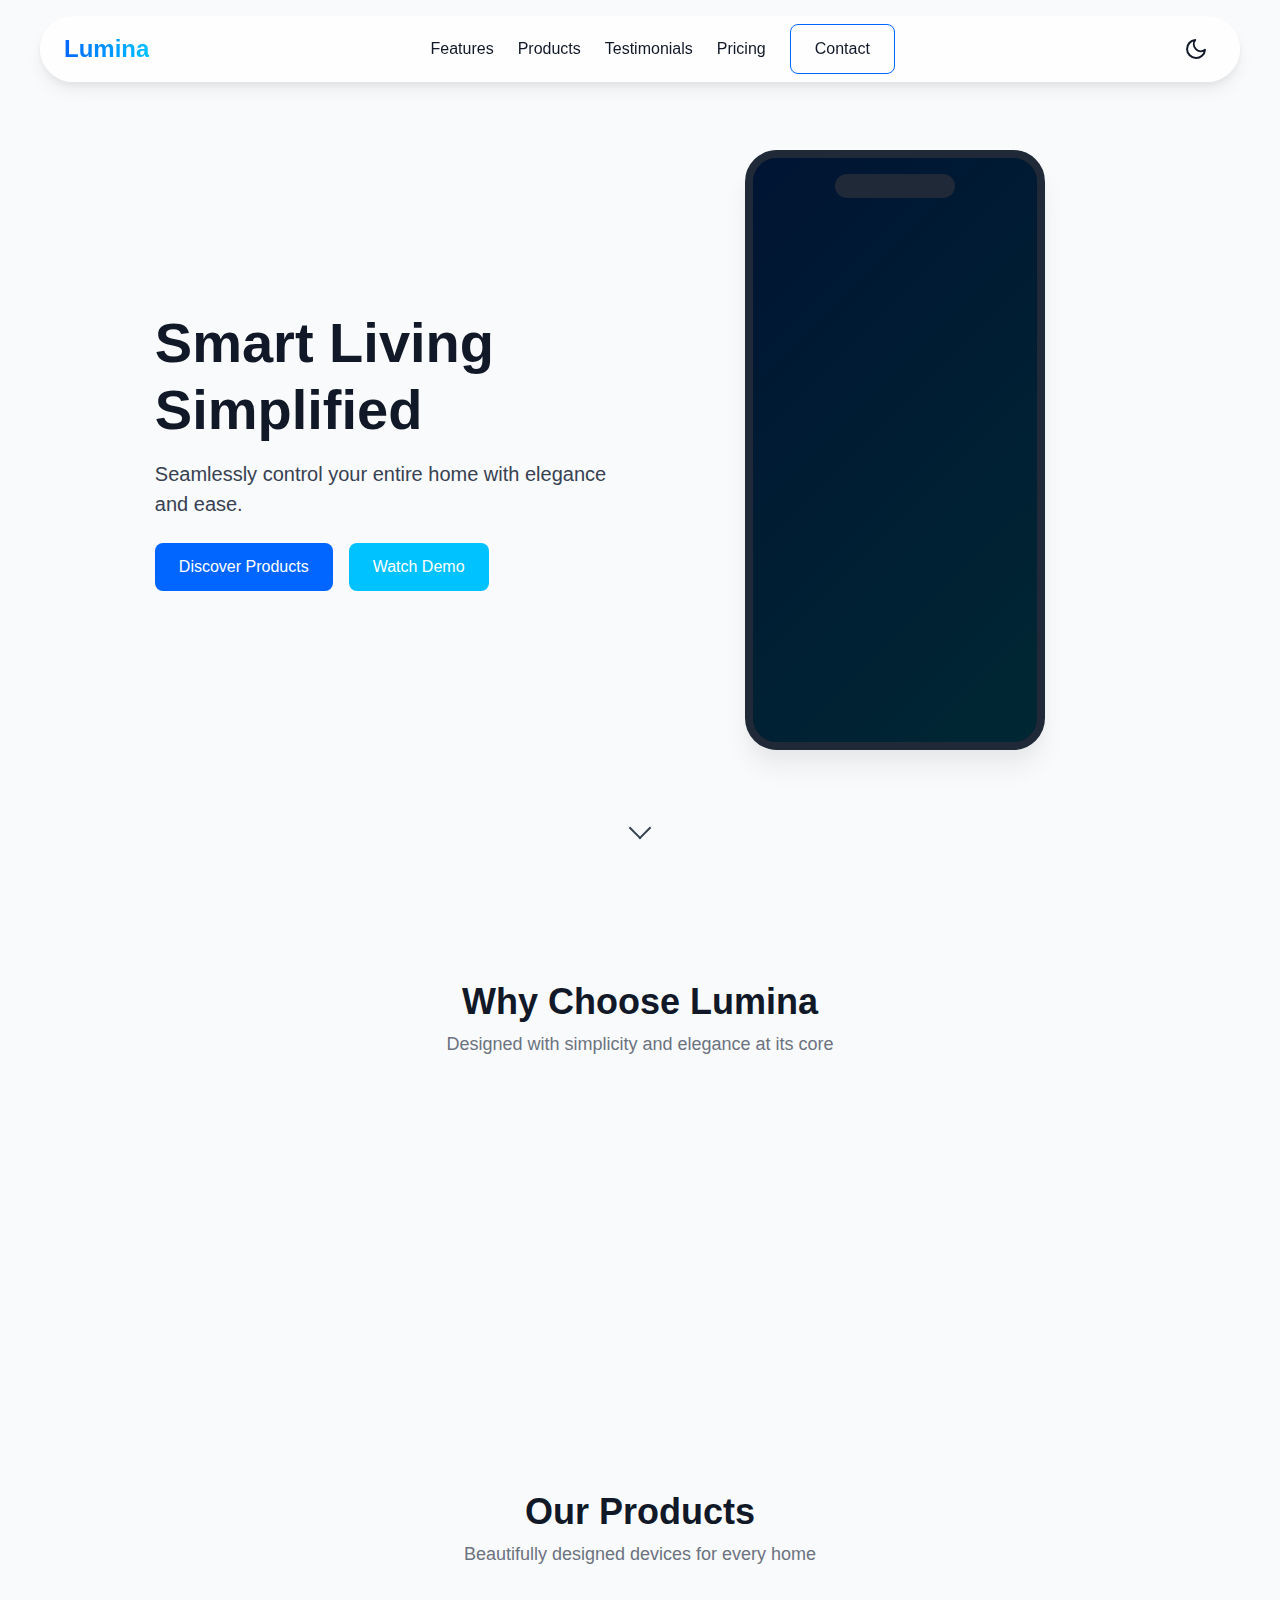
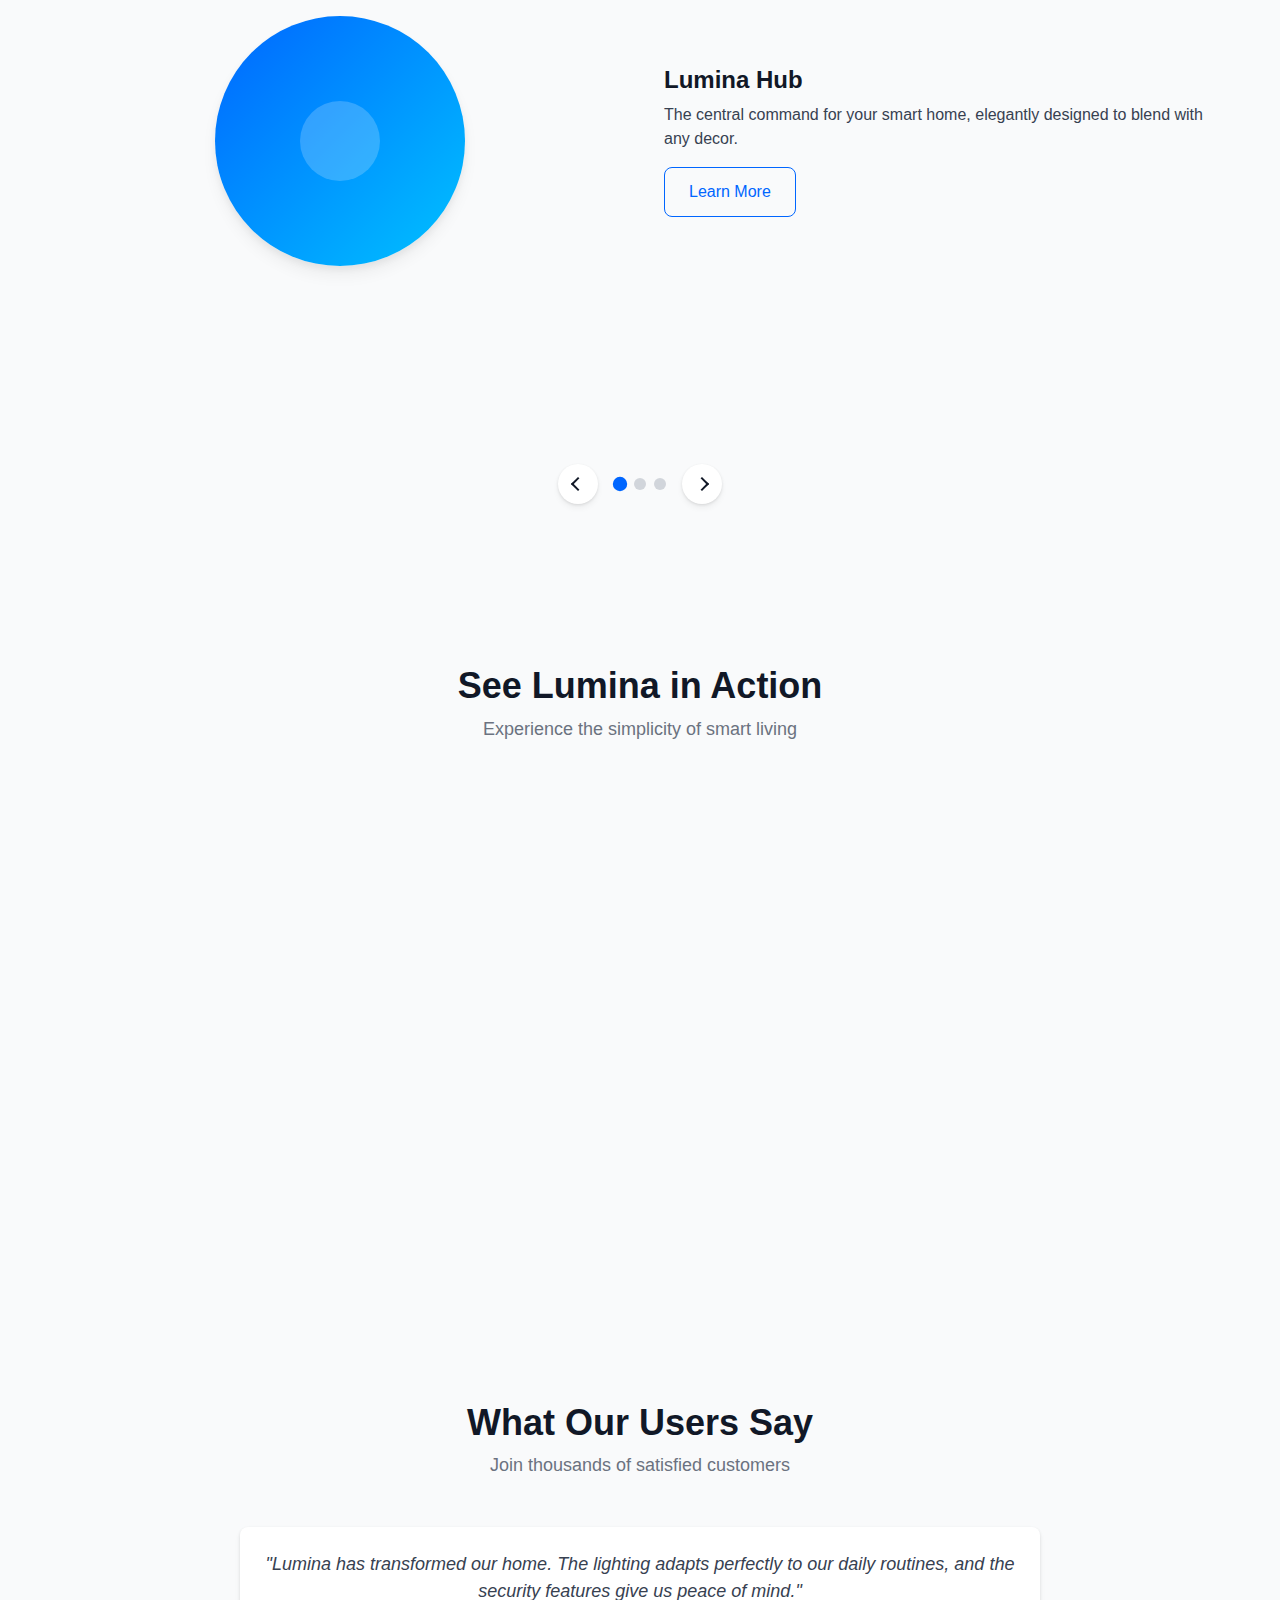
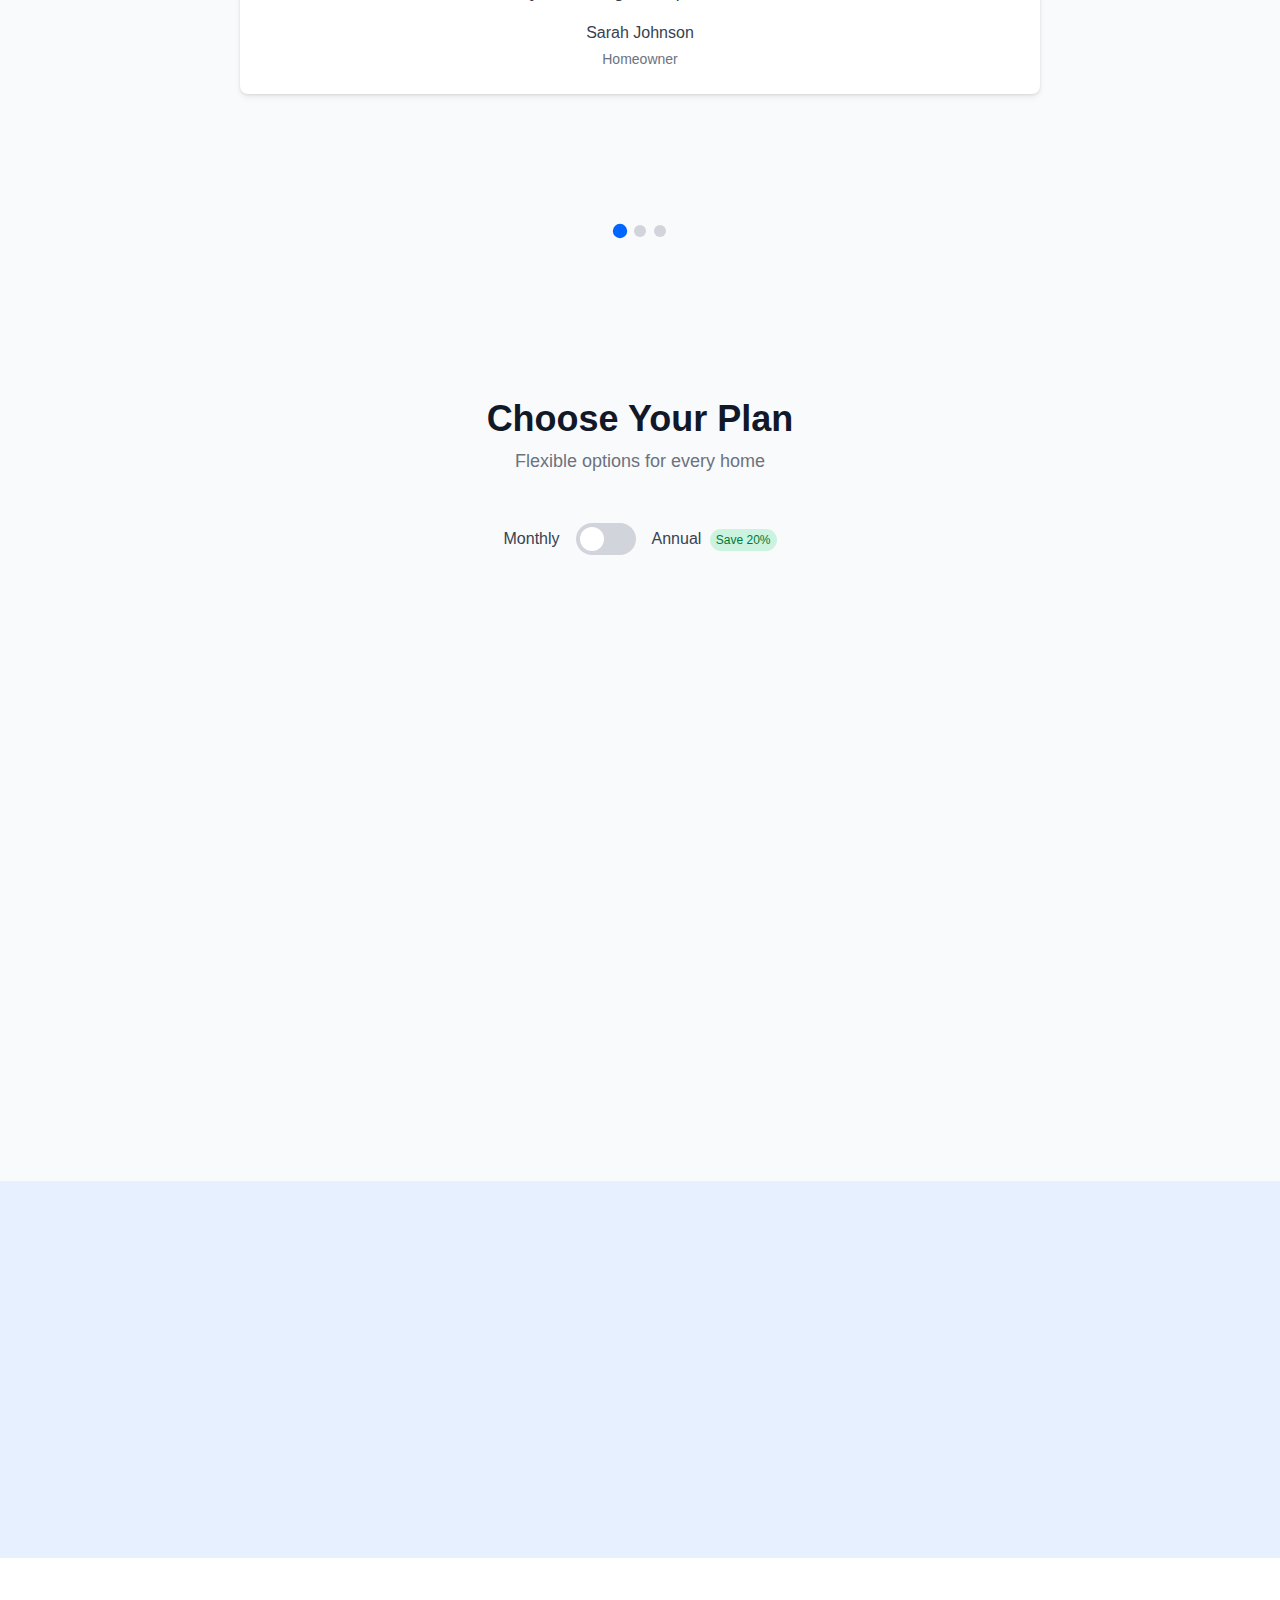
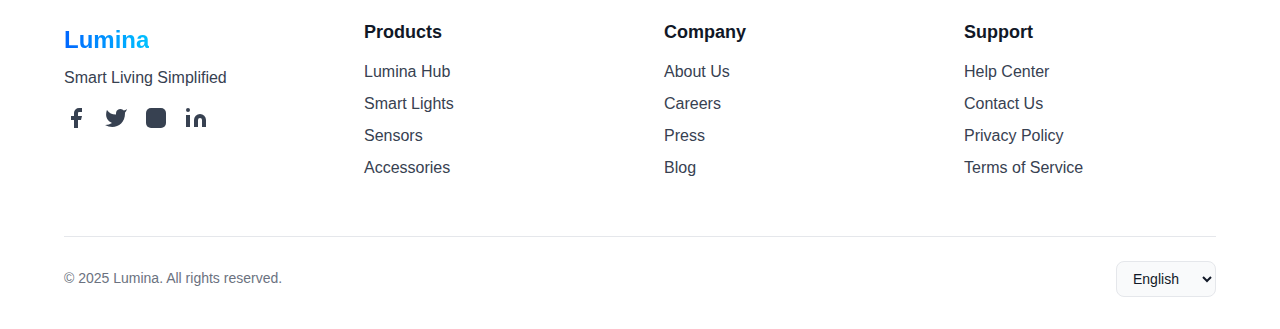
<file: index.html>
<!doctype html>
<html lang="en">
  <head>
    <meta charset="UTF-8" />
    <link rel="icon" type="image/svg+xml" href="/vite.svg" />
    <meta name="viewport" content="width=device-width, initial-scale=1.0" />
    <title>Lumina | Smart Living Simplified</title>
    <link rel="stylesheet" href="css/reset.css">
    <link rel="stylesheet" href="css/variables.css">
    <link rel="stylesheet" href="css/typography.css">
    <link rel="stylesheet" href="css/layout.css">
    <link rel="stylesheet" href="css/components.css">
    <link rel="stylesheet" href="css/animations.css">
    <link rel="stylesheet" href="css/utilities.css">
  </head>
  <body>
    <div class="theme-container" data-theme="light">
      <header class="site-header" id="header">
        <div class="container">
          <div class="logo">
            <a href="#" aria-label="Lumina homepage">
              <span class="logo-text">Lumina</span>
            </a>
          </div>
          <nav class="main-nav">
            <button class="menu-toggle" aria-label="Toggle menu" id="menuToggle">
              <span class="menu-icon"></span>
            </button>
            <ul class="nav-links" id="navLinks">
              <li><a href="#features">Features</a></li>
              <li><a href="#products">Products</a></li>
              <li><a href="#testimonials">Testimonials</a></li>
              <li><a href="#pricing">Pricing</a></li>
              <li><a href="#contact" class="btn btn-outline">Contact</a></li>
            </ul>
          </nav>
          <button class="theme-toggle" id="themeToggle" aria-label="Toggle dark mode">
            <span class="theme-icon"></span>
          </button>
        </div>
      </header>

      <main>
        <section class="hero" id="hero">
          <div class="container">
            <div class="hero-content fade-in">
              <h1 class="hero-title">Smart Living Simplified</h1>
              <p class="hero-subtitle">Seamlessly control your entire home with elegance and ease.</p>
              <div class="hero-cta">
                <a href="#products" class="btn btn-primary">Discover Products</a>
                <a href="#demo" class="btn btn-secondary">Watch Demo</a>
              </div>
            </div>
            <div class="hero-image fade-in">
              <div class="device-mockup">
                <!-- Placeholder for hero image -->
                <div class="device-screen"></div>
                <div class="device-notch"></div>
              </div>
            </div>
          </div>
          <div class="scroll-indicator">
            <div class="scroll-arrow"></div>
          </div>
        </section>

        <section class="features" id="features">
          <div class="container">
            <div class="section-header">
              <h2 class="section-title">Why Choose Lumina</h2>
              <p class="section-subtitle">Designed with simplicity and elegance at its core</p>
            </div>

            <div class="features-grid">
              <div class="feature-card" data-aos="fade-up" data-aos-delay="100">
                <div class="feature-icon">
                  <div class="icon-circle" data-icon="light"></div>
                </div>
                <h3 class="feature-title">Smart Lighting</h3>
                <p class="feature-desc">Adjust brightness, color, and mood with simple gestures or voice commands.</p>
              </div>

              <div class="feature-card" data-aos="fade-up" data-aos-delay="200">
                <div class="feature-icon">
                  <div class="icon-circle" data-icon="security"></div>
                </div>
                <h3 class="feature-title">Enhanced Security</h3>
                <p class="feature-desc">Monitor and protect your home with integrated cameras and sensors.</p>
              </div>

              <div class="feature-card" data-aos="fade-up" data-aos-delay="300">
                <div class="feature-icon">
                  <div class="icon-circle" data-icon="climate"></div>
                </div>
                <h3 class="feature-title">Climate Control</h3>
                <p class="feature-desc">Perfect temperature and air quality, managed automatically for efficiency.</p>
              </div>

              <div class="feature-card" data-aos="fade-up" data-aos-delay="400">
                <div class="feature-icon">
                  <div class="icon-circle" data-icon="voice"></div>
                </div>
                <h3 class="feature-title">Voice Assistant</h3>
                <p class="feature-desc">Natural language control for your entire home ecosystem.</p>
              </div>
            </div>
          </div>
        </section>

        <section class="product-showcase" id="products">
          <div class="container">
            <div class="section-header">
              <h2 class="section-title">Our Products</h2>
              <p class="section-subtitle">Beautifully designed devices for every home</p>
            </div>

            <div class="product-slider" id="productSlider">
              <div class="product-slide active">
                <div class="product-image">
                  <div class="product-device product-hub"></div>
                </div>
                <div class="product-info">
                  <h3 class="product-title">Lumina Hub</h3>
                  <p class="product-desc">The central command for your smart home, elegantly designed to blend with any decor.</p>
                  <a href="#" class="btn btn-outline">Learn More</a>
                </div>
              </div>

              <div class="product-slide">
                <div class="product-image">
                  <div class="product-device product-light"></div>
                </div>
                <div class="product-info">
                  <h3 class="product-title">Lumina Light</h3>
                  <p class="product-desc">Smart lighting that adapts to your activities and mood throughout the day.</p>
                  <a href="#" class="btn btn-outline">Learn More</a>
                </div>
              </div>

              <div class="product-slide">
                <div class="product-image">
                  <div class="product-device product-sensor"></div>
                </div>
                <div class="product-info">
                  <h3 class="product-title">Lumina Sensor</h3>
                  <p class="product-desc">Discreet sensors that monitor temperature, air quality, and movement.</p>
                  <a href="#" class="btn btn-outline">Learn More</a>
                </div>
              </div>
            </div>

            <div class="slider-controls">
              <button class="slider-arrow prev" id="prevSlide" aria-label="Previous product"></button>
              <div class="slider-dots" id="sliderDots">
                <button class="dot active" aria-label="Product 1"></button>
                <button class="dot" aria-label="Product 2"></button>
                <button class="dot" aria-label="Product 3"></button>
              </div>
              <button class="slider-arrow next" id="nextSlide" aria-label="Next product"></button>
            </div>
          </div>
        </section>

        <section class="demo-section" id="demo">
          <div class="container">
            <div class="section-header">
              <h2 class="section-title">See Lumina in Action</h2>
              <p class="section-subtitle">Experience the simplicity of smart living</p>
            </div>

            <div class="video-container" data-aos="fade-up">
              <div class="video-placeholder">
                <button class="play-button" id="playDemo" aria-label="Play demo video">
                  <span class="play-icon"></span>
                </button>
              </div>
            </div>
          </div>
        </section>

        <section class="testimonials" id="testimonials">
          <div class="container">
            <div class="section-header">
              <h2 class="section-title">What Our Users Say</h2>
              <p class="section-subtitle">Join thousands of satisfied customers</p>
            </div>

            <div class="testimonial-carousel" id="testimonialCarousel">
              <div class="testimonial active">
                <div class="testimonial-content">
                  <p class="quote">"Lumina has transformed our home. The lighting adapts perfectly to our daily routines, and the security features give us peace of mind."</p>
                  <div class="testimonial-author">
                    <p class="author-name">Sarah Johnson</p>
                    <p class="author-title">Homeowner</p>
                  </div>
                </div>
              </div>

              <div class="testimonial">
                <div class="testimonial-content">
                  <p class="quote">"The interface is intuitive and elegant. I was able to set up the entire system in under an hour, and it works flawlessly."</p>
                  <div class="testimonial-author">
                    <p class="author-name">David Chen</p>
                    <p class="author-title">Tech Enthusiast</p>
                  </div>
                </div>
              </div>

              <div class="testimonial">
                <div class="testimonial-content">
                  <p class="quote">"As an interior designer, I appreciate how the Lumina devices blend seamlessly with any decor. They're as beautiful as they are functional."</p>
                  <div class="testimonial-author">
                    <p class="author-name">Emma Rodriguez</p>
                    <p class="author-title">Interior Designer</p>
                  </div>
                </div>
              </div>
            </div>

            <div class="carousel-indicators" id="testimonialIndicators">
              <button class="indicator active" aria-label="Testimonial 1"></button>
              <button class="indicator" aria-label="Testimonial 2"></button>
              <button class="indicator" aria-label="Testimonial 3"></button>
            </div>
          </div>
        </section>

        <section class="pricing" id="pricing">
          <div class="container">
            <div class="section-header">
              <h2 class="section-title">Choose Your Plan</h2>
              <p class="section-subtitle">Flexible options for every home</p>
            </div>

            <div class="pricing-toggle">
              <span class="toggle-label">Monthly</span>
              <label class="switch">
                <input type="checkbox" id="billingToggle">
                <span class="slider round"></span>
              </label>
              <span class="toggle-label">Annual <span class="discount">Save 20%</span></span>
            </div>

            <div class="pricing-grid">
              <div class="pricing-card" data-aos="fade-up" data-aos-delay="100">
                <div class="pricing-header">
                  <h3 class="plan-name">Starter</h3>
                  <div class="plan-price">
                    <span class="price monthly">$29</span>
                    <span class="price annual">$23</span>
                    <span class="billing-period">/month</span>
                  </div>
                  <p class="plan-description">Perfect for small apartments</p>
                </div>
                <ul class="plan-features">
                  <li>Lumina Hub + 2 Smart Lights</li>
                  <li>Basic voice commands</li>
                  <li>Mobile app control</li>
                  <li>1-year warranty</li>
                </ul>
                <a href="#" class="btn btn-outline btn-full">Get Started</a>
              </div>

              <div class="pricing-card featured" data-aos="fade-up" data-aos-delay="200">
                <div class="pricing-header">
                  <h3 class="plan-name">Premium</h3>
                  <div class="plan-price">
                    <span class="price monthly">$59</span>
                    <span class="price annual">$47</span>
                    <span class="billing-period">/month</span>
                  </div>
                  <p class="plan-description">Ideal for most homes</p>
                </div>
                <ul class="plan-features">
                  <li>Lumina Hub + 5 Smart Lights</li>
                  <li>2 Security Sensors</li>
                  <li>Advanced voice control</li>
                  <li>Scene customization</li>
                  <li>2-year warranty</li>
                </ul>
                <a href="#" class="btn btn-primary btn-full">Get Started</a>
              </div>

              <div class="pricing-card" data-aos="fade-up" data-aos-delay="300">
                <div class="pricing-header">
                  <h3 class="plan-name">Ultimate</h3>
                  <div class="plan-price">
                    <span class="price monthly">$99</span>
                    <span class="price annual">$79</span>
                    <span class="billing-period">/month</span>
                  </div>
                  <p class="plan-description">For larger homes</p>
                </div>
                <ul class="plan-features">
                  <li>Lumina Hub + 10 Smart Lights</li>
                  <li>4 Security Sensors + Camera</li>
                  <li>Climate Control Integration</li>
                  <li>Premium support</li>
                  <li>3-year warranty</li>
                </ul>
                <a href="#" class="btn btn-outline btn-full">Get Started</a>
              </div>
            </div>
          </div>
        </section>

        <section class="newsletter" id="contact">
          <div class="container">
            <div class="newsletter-container" data-aos="fade-up">
              <div class="newsletter-content">
                <h2 class="section-title">Stay Updated</h2>
                <p>Join our newsletter to receive updates on new products, features, and exclusive offers.</p>
              </div>
              <form class="newsletter-form" id="newsletterForm">
                <div class="form-group">
                  <input type="email" id="emailInput" placeholder="Your email address" required>
                  <button type="submit" class="btn btn-primary">Subscribe</button>
                </div>
                <div class="form-message" id="formMessage"></div>
              </form>
            </div>
          </div>
        </section>
      </main>

      <footer class="site-footer">
        <div class="container">
          <div class="footer-grid">
            <div class="footer-column">
              <div class="footer-logo">
                <span class="logo-text">Lumina</span>
              </div>
              <p class="footer-tagline">Smart Living Simplified</p>
              <div class="social-links">
                <a href="#" aria-label="Facebook"><span class="social-icon facebook"></span></a>
                <a href="#" aria-label="Twitter"><span class="social-icon twitter"></span></a>
                <a href="#" aria-label="Instagram"><span class="social-icon instagram"></span></a>
                <a href="#" aria-label="LinkedIn"><span class="social-icon linkedin"></span></a>
              </div>
            </div>
            
            <div class="footer-column">
              <h3 class="footer-heading">Products</h3>
              <ul class="footer-links">
                <li><a href="#">Lumina Hub</a></li>
                <li><a href="#">Smart Lights</a></li>
                <li><a href="#">Sensors</a></li>
                <li><a href="#">Accessories</a></li>
              </ul>
            </div>
            
            <div class="footer-column">
              <h3 class="footer-heading">Company</h3>
              <ul class="footer-links">
                <li><a href="#">About Us</a></li>
                <li><a href="#">Careers</a></li>
                <li><a href="#">Press</a></li>
                <li><a href="#">Blog</a></li>
              </ul>
            </div>
            
            <div class="footer-column">
              <h3 class="footer-heading">Support</h3>
              <ul class="footer-links">
                <li><a href="#">Help Center</a></li>
                <li><a href="#">Contact Us</a></li>
                <li><a href="#">Privacy Policy</a></li>
                <li><a href="#">Terms of Service</a></li>
              </ul>
            </div>
          </div>
          
          <div class="footer-bottom">
            <p class="copyright">&copy; 2025 Lumina. All rights reserved.</p>
            <div class="language-selector">
              <select id="languageSelect">
                <option value="en">English</option>
                <option value="fr">Français</option>
                <option value="es">Español</option>
                <option value="de">Deutsch</option>
              </select>
            </div>
          </div>
        </div>
      </footer>
    </div>

    <script src="js/main.js" type="module"></script>
  </body>
</html>
</file>
<file: css/variables.css>
/* Variables */
:root {
  /* Color System */
  --color-primary-50: #E6F0FF;
  --color-primary-100: #CCE0FF;
  --color-primary-200: #99C2FF;
  --color-primary-300: #66A3FF;
  --color-primary-400: #3385FF;
  --color-primary-500: #0066FF; /* Primary */
  --color-primary-600: #0052CC;
  --color-primary-700: #003D99;
  --color-primary-800: #002966;
  --color-primary-900: #001433;

  --color-secondary-50: #E6F9FF;
  --color-secondary-100: #CCF3FF;
  --color-secondary-200: #99E7FF;
  --color-secondary-300: #66DBFF;
  --color-secondary-400: #33CFFF;
  --color-secondary-500: #00C2FF; /* Secondary */
  --color-secondary-600: #009BCC;
  --color-secondary-700: #007499;
  --color-secondary-800: #004D66;
  --color-secondary-900: #002733;

  --color-accent-50: #FFECE6;
  --color-accent-100: #FFD9CC;
  --color-accent-200: #FFB399;
  --color-accent-300: #FF8C66;
  --color-accent-400: #FF6633;
  --color-accent-500: #FF3D00; /* Accent */
  --color-accent-600: #CC3100;
  --color-accent-700: #992500;
  --color-accent-800: #661800;
  --color-accent-900: #330C00;

  --color-success-50: #E6F9EF;
  --color-success-100: #CCF3DF;
  --color-success-200: #99E7BF;
  --color-success-300: #66DBA0;
  --color-success-400: #33CF80;
  --color-success-500: #00C853; /* Success */
  --color-success-600: #00A042;
  --color-success-700: #007832;
  --color-success-800: #005021;
  --color-success-900: #002811;

  --color-warning-50: #FFFCE6;
  --color-warning-100: #FFF9CC;
  --color-warning-200: #FFF399;
  --color-warning-300: #FFEC66;
  --color-warning-400: #FFE633;
  --color-warning-500: #FFD600; /* Warning */
  --color-warning-600: #CCAB00;
  --color-warning-700: #998000;
  --color-warning-800: #665600;
  --color-warning-900: #332B00;

  --color-error-50: #FFECE6;
  --color-error-100: #FFD9CC;
  --color-error-200: #FFB399;
  --color-error-300: #FF8C66;
  --color-error-400: #FF6633;
  --color-error-500: #FF3D00; /* Error */
  --color-error-600: #CC3100;
  --color-error-700: #992500;
  --color-error-800: #661800;
  --color-error-900: #330C00;

  /* Neutral Colors */
  --color-neutral-50: #F9FAFB;
  --color-neutral-100: #F3F4F6;
  --color-neutral-200: #E5E7EB;
  --color-neutral-300: #D1D5DB;
  --color-neutral-400: #9CA3AF;
  --color-neutral-500: #6B7280;
  --color-neutral-600: #4B5563;
  --color-neutral-700: #374151;
  --color-neutral-800: #1F2937;
  --color-neutral-900: #111827;

  /* Light Theme */
  --color-background: var(--color-neutral-50);
  --color-surface: #FFFFFF;
  --color-surface-rgb: 255, 255, 255;
  --color-text-primary: var(--color-neutral-900);
  --color-text-secondary: var(--color-neutral-700);
  --color-text-tertiary: var(--color-neutral-500);
  --color-border: var(--color-neutral-200);
  --color-shadow: rgba(0, 0, 0, 0.1);

  /* Spacing */
  --space-2: 0.2rem;
  --space-4: 0.4rem;
  --space-8: 0.8rem;
  --space-12: 1.2rem;
  --space-16: 1.6rem;
  --space-24: 2.4rem;
  --space-32: 3.2rem;
  --space-48: 4.8rem;
  --space-64: 6.4rem;
  --space-80: 8rem;
  --space-96: 9.6rem;
  --space-128: 12.8rem;

  /* Typography */
  --font-weight-regular: 400;
  --font-weight-medium: 500;
  --font-weight-semibold: 600;

  /* Border radius */
  --radius-sm: 0.4rem;
  --radius-md: 0.8rem;
  --radius-lg: 1.6rem;
  --radius-full: 9999px;

  /* Transitions */
  --transition-fast: 150ms ease;
  --transition-normal: 250ms ease;
  --transition-slow: 350ms ease;

  /* Shadows */
  --shadow-sm: 0 1px 2px rgba(0, 0, 0, 0.05);
  --shadow-md: 0 4px 6px rgba(0, 0, 0, 0.05), 0 1px 3px rgba(0, 0, 0, 0.1);
  --shadow-lg: 0 10px 15px rgba(0, 0, 0, 0.05), 0 4px 6px rgba(0, 0, 0, 0.05);
  --shadow-xl: 0 20px 25px rgba(0, 0, 0, 0.05), 0 10px 10px rgba(0, 0, 0, 0.02);

  /* Container */
  --container-width: 120rem;
  --container-padding: var(--space-24);
}

/* Dark Theme Variables */
[data-theme="dark"] {
  --color-background: var(--color-neutral-900);
  --color-surface: var(--color-neutral-800);
  --color-surface-rgb: 31, 41, 55;
  --color-text-primary: var(--color-neutral-50);
  --color-text-secondary: var(--color-neutral-300);
  --color-text-tertiary: var(--color-neutral-400);
  --color-border: var(--color-neutral-700);
  --color-shadow: rgba(0, 0, 0, 0.3);
}

/* Media Queries */
@media (max-width: 480px) {
  :root {
    --container-padding: var(--space-16);
  }
}
</file>
<file: css/typography.css>
/* Typography */
h1, h2, h3, h4, h5, h6 {
  font-weight: var(--font-weight-semibold);
  line-height: 1.2;
  color: var(--color-text-primary);
  margin-bottom: var(--space-16);
}

h1 {
  font-size: 4.8rem;
}

h2 {
  font-size: 3.6rem;
}

h3 {
  font-size: 2.4rem;
}

h4 {
  font-size: 2rem;
}

h5 {
  font-size: 1.8rem;
}

h6 {
  font-size: 1.6rem;
}

p {
  font-size: 1.6rem;
  line-height: 1.5;
  color: var(--color-text-secondary);
  margin-bottom: var(--space-16);
}

.section-title {
  margin-bottom: var(--space-8);
}

.section-subtitle {
  font-size: 1.8rem;
  color: var(--color-text-tertiary);
  margin-bottom: var(--space-32);
}

.hero-title {
  font-size: 5.6rem;
  margin-bottom: var(--space-16);
}

.hero-subtitle {
  font-size: 2rem;
  margin-bottom: var(--space-24);
}

.feature-title {
  font-size: 2rem;
  margin-bottom: var(--space-8);
}

.feature-desc {
  font-size: 1.6rem;
  margin-bottom: 0;
}

.product-title {
  font-size: 2.4rem;
  margin-bottom: var(--space-8);
}

.product-desc {
  font-size: 1.6rem;
  margin-bottom: var(--space-16);
}

.quote {
  font-size: 1.8rem;
  font-style: italic;
  margin-bottom: var(--space-16);
}

.author-name {
  font-weight: var(--font-weight-medium);
  font-size: 1.6rem;
  margin-bottom: var(--space-4);
}

.author-title {
  font-size: 1.4rem;
  color: var(--color-text-tertiary);
  margin-bottom: 0;
}

.plan-name {
  font-size: 2.4rem;
  margin-bottom: var(--space-8);
}

.price {
  font-size: 4rem;
  font-weight: var(--font-weight-semibold);
}

.billing-period {
  font-size: 1.6rem;
  color: var(--color-text-tertiary);
}

.plan-description {
  font-size: 1.6rem;
  margin-bottom: var(--space-16);
}

.footer-heading {
  font-size: 1.8rem;
  margin-bottom: var(--space-16);
}

.footer-tagline {
  font-size: 1.6rem;
  margin-bottom: var(--space-16);
}

.copyright {
  font-size: 1.4rem;
  color: var(--color-text-tertiary);
  margin-bottom: 0;
}

/* Responsive typography */
@media (max-width: 768px) {
  h1, .hero-title {
    font-size: 3.6rem;
  }

  h2, .section-title {
    font-size: 2.8rem;
  }

  h3 {
    font-size: 2rem;
  }

  .hero-subtitle {
    font-size: 1.8rem;
  }

  .price {
    font-size: 3.2rem;
  }
}

@media (max-width: 480px) {
  h1, .hero-title {
    font-size: 3.2rem;
  }

  h2, .section-title {
    font-size: 2.4rem;
  }

  .section-subtitle {
    font-size: 1.6rem;
  }
}
</file>
<file: css/layout.css>
/* Layout */
.container {
  max-width: var(--container-width);
  margin: 0 auto;
  padding: 0 var(--container-padding);
}

.theme-container {
  min-height: 100vh;
  background-color: var(--color-background);
  transition: background-color var(--transition-normal);
}

/* Header */
.site-header {
  position: fixed;
  top: var(--space-16);
  left: 50%;
  transform: translateX(-50%);
  width: calc(100% - var(--space-32));
  max-width: var(--container-width);
  z-index: 100;
  background-color: rgba(var(--color-surface-rgb), 0.8);
  backdrop-filter: blur(8px);
  -webkit-backdrop-filter: blur(8px);
  transition: background-color var(--transition-normal), 
              box-shadow var(--transition-normal),
              transform var(--transition-normal),
              padding var(--transition-slow);
  padding: var(--space-8) var(--space-24);
  border-radius: var(--radius-full);
  box-shadow: var(--shadow-lg);
}

.site-header.scrolled {
  background-color: rgba(var(--color-surface-rgb), 0.95);
  transform: translateX(-50%) translateY(-8px) ;
  padding: var(--space-2) var(--space-24);
}

.site-header .container {
  display: flex;
  align-items: center;
  justify-content: space-between;
  padding: 0;
}

.logo {
  font-size: 2.4rem;
  font-weight: var(--font-weight-semibold);
}

.logo-text {
  background: linear-gradient(90deg, var(--color-primary-500), var(--color-secondary-500));
  -webkit-background-clip: text;
  background-clip: text;
  color: transparent;
}

.main-nav {
  display: flex;
  align-items: center;
}

.nav-links {
  display: flex;
  gap: var(--space-24);
  align-items: center;
}

.nav-links a {
  font-size: 1.6rem;
  font-weight: var(--font-weight-medium);
  color: var(--color-text-primary);
  transition: color var(--transition-fast);
}

.nav-links a:hover {
  color: var(--color-primary-500);
}

.menu-toggle {
  display: none;
}

.theme-toggle {
  display: flex;
  align-items: center;
  justify-content: center;
  width: 4rem;
  height: 4rem;
  border-radius: var(--radius-full);
  transition: background-color var(--transition-fast);
}

.theme-toggle:hover {
  background-color: var(--color-neutral-100);
}

/* Main content sections */
section {
  padding: var(--space-80) 0;
}

/* Hero section */
.hero {
  min-height: 100vh;
  display: flex;
  align-items: center;
  padding-top: var(--space-80);
  position: relative;
}

.hero .container {
  display: flex;
  align-items: center;
  gap: var(--space-48);
}

.hero-content {
  flex: 1;
}

.hero-image {
  flex: 1;
  display: flex;
  justify-content: center;
}

.device-mockup {
  width: 300px;
  height: 600px;
  background-color: var(--color-neutral-900);
  border-radius: 32px;
  position: relative;
  overflow: hidden;
  box-shadow: var(--shadow-xl);
  border: 8px solid var(--color-neutral-800);
}

.device-screen {
  position: absolute;
  top: 0;
  left: 0;
  width: 100%;
  height: 100%;
  background: linear-gradient(135deg, 
    var(--color-primary-900) 0%, 
    var(--color-secondary-900) 100%);
}

.device-notch {
  position: absolute;
  top: 16px;
  left: 50%;
  transform: translateX(-50%);
  width: 120px;
  height: 24px;
  background-color: var(--color-neutral-800);
  border-radius: var(--radius-full);
  z-index: 1;
}

.scroll-indicator {
  position: absolute;
  bottom: var(--space-32);
  left: 50%;
  transform: translateX(-50%);
  width: 32px;
  height: 48px;
  display: flex;
  justify-content: center;
  cursor: pointer;
}

.scroll-arrow {
  width: 16px;
  height: 16px;
  border-right: 2px solid var(--color-text-secondary);
  border-bottom: 2px solid var(--color-text-secondary);
  transform: rotate(45deg);
  animation: scrollBounce 2s infinite;
}

/* Features section */
.features-grid {
  display: grid;
  grid-template-columns: repeat(auto-fit, minmax(250px, 1fr));
  gap: var(--space-32);
  margin-top: var(--space-48);
}

.feature-card {
  background-color: var(--color-surface);
  border-radius: var(--radius-md);
  padding: var(--space-24);
  box-shadow: var(--shadow-md);
  transition: transform var(--transition-normal),
              box-shadow var(--transition-normal);
}

.feature-card:hover {
  transform: translateY(-4px);
  box-shadow: var(--shadow-lg);
}

.feature-icon {
  margin-bottom: var(--space-16);
}

/* Product showcase */
.product-slider {
  position: relative;
  margin: var(--space-48) 0;
  height: 400px;
}

.product-slide {
  display: flex;
  align-items: center;
  gap: var(--space-48);
  opacity: 0;
  position: absolute;
  width: 100%;
  transition: opacity var(--transition-slow);
  pointer-events: none;
}

.product-slide.active {
  opacity: 1;
  pointer-events: auto;
}

.product-image {
  flex: 1;
  display: flex;
  justify-content: center;
}

.product-device {
  width: 250px;
  height: 250px;
  border-radius: var(--radius-full);
  background: linear-gradient(135deg, 
    var(--color-primary-500) 0%, 
    var(--color-secondary-500) 100%);
  box-shadow: var(--shadow-lg);
}

.product-info {
  flex: 1;
}

.slider-controls {
  display: flex;
  align-items: center;
  justify-content: center;
  gap: var(--space-16);
}

.slider-dots {
  display: flex;
  gap: var(--space-8);
}

.dot {
  width: 12px;
  height: 12px;
  border-radius: var(--radius-full);
  background-color: var(--color-neutral-300);
  transition: background-color var(--transition-fast),
              transform var(--transition-fast);
}

.dot.active {
  background-color: var(--color-primary-500);
  transform: scale(1.2);
}

.slider-arrow {
  width: 40px;
  height: 40px;
  border-radius: var(--radius-full);
  display: flex;
  align-items: center;
  justify-content: center;
  background-color: var(--color-surface);
  box-shadow: var(--shadow-md);
  transition: background-color var(--transition-fast);
}

.slider-arrow:hover {
  background-color: var(--color-neutral-100);
}

.slider-arrow::before {
  content: '';
  display: block;
  width: 10px;
  height: 10px;
  border-top: 2px solid var(--color-text-primary);
  border-right: 2px solid var(--color-text-primary);
}

.slider-arrow.prev::before {
  transform: rotate(-135deg);
}

.slider-arrow.next::before {
  transform: rotate(45deg);
}

/* Demo section */
.video-container {
  width: 100%;
  max-width: 800px;
  margin: 0 auto;
}

.video-placeholder {
  position: relative;
  width: 100%;
  height: 0;
  padding-bottom: 56.25%; /* 16:9 aspect ratio */
  background-color: var(--color-neutral-800);
  border-radius: var(--radius-md);
  overflow: hidden;
}

.play-button {
  position: absolute;
  top: 50%;
  left: 50%;
  transform: translate(-50%, -50%);
  width: 80px;
  height: 80px;
  background-color: var(--color-primary-500);
  border-radius: var(--radius-full);
  display: flex;
  align-items: center;
  justify-content: center;
  transition: background-color var(--transition-fast),
              transform var(--transition-fast);
}

.play-button:hover {
  background-color: var(--color-primary-600);
  transform: translate(-50%, -50%) scale(1.05);
}

.play-icon {
  display: block;
  width: 0;
  height: 0;
  border-style: solid;
  border-width: 15px 0 15px 25px;
  border-color: transparent transparent transparent white;
  margin-left: 5px;
}

/* Testimonial section */
.testimonial-carousel {
  position: relative;
  margin: var(--space-48) 0;
  height: 250px;
}

.testimonial {
  position: absolute;
  width: 100%;
  opacity: 0;
  transition: opacity var(--transition-slow);
  pointer-events: none;
}

.testimonial.active {
  opacity: 1;
  pointer-events: auto;
}

.testimonial-content {
  max-width: 800px;
  margin: 0 auto;
  text-align: center;
  background-color: var(--color-surface);
  padding: var(--space-24);
  border-radius: var(--radius-md);
  box-shadow: var(--shadow-md);
}

.carousel-indicators {
  display: flex;
  justify-content: center;
  gap: var(--space-8);
}

.indicator {
  width: 12px;
  height: 12px;
  border-radius: var(--radius-full);
  background-color: var(--color-neutral-300);
  transition: background-color var(--transition-fast),
              transform var(--transition-fast);
}

.indicator.active {
  background-color: var(--color-primary-500);
  transform: scale(1.2);
}

/* Pricing */
.pricing-toggle {
  display: flex;
  align-items: center;
  justify-content: center;
  gap: var(--space-16);
  margin-bottom: var(--space-48);
}

.toggle-label {
  font-size: 1.6rem;
  color: var(--color-text-secondary);
}

.discount {
  display: inline-block;
  background-color: var(--color-success-100);
  color: var(--color-success-700);
  font-size: 1.2rem;
  padding: 0.2rem 0.6rem;
  border-radius: var(--radius-full);
  margin-left: var(--space-4);
}

.switch {
  position: relative;
  display: inline-block;
  width: 60px;
  height: 32px;
}

.switch input {
  opacity: 0;
  width: 0;
  height: 0;
}

.slider {
  position: absolute;
  cursor: pointer;
  top: 0;
  left: 0;
  right: 0;
  bottom: 0;
  background-color: var(--color-neutral-300);
  transition: var(--transition-normal);
}

.slider:before {
  position: absolute;
  content: "";
  height: 24px;
  width: 24px;
  left: 4px;
  bottom: 4px;
  background-color: white;
  transition: var(--transition-normal);
}

input:checked + .slider {
  background-color: var(--color-primary-500);
}

input:checked + .slider:before {
  transform: translateX(28px);
}

.slider.round {
  border-radius: 32px;
}

.slider.round:before {
  border-radius: 50%;
}

.pricing-grid {
  display: grid;
  grid-template-columns: repeat(auto-fit, minmax(280px, 1fr));
  gap: var(--space-24);
}

.pricing-card {
  background-color: var(--color-surface);
  border-radius: var(--radius-md);
  padding: var(--space-32);
  box-shadow: var(--shadow-md);
  transition: transform var(--transition-normal),
              box-shadow var(--transition-normal);
}

.pricing-card:hover {
  transform: translateY(-4px);
  box-shadow: var(--shadow-lg);
}

.pricing-card.featured {
  border: 2px solid var(--color-primary-500);
  transform: scale(1.05);
}

.pricing-card.featured:hover {
  transform: scale(1.05) translateY(-4px);
}

.pricing-header {
  text-align: center;
  margin-bottom: var(--space-24);
}

.plan-price {
  margin-bottom: var(--space-8);
}

.price.annual {
  display: none;
}

.plan-features {
  margin-bottom: var(--space-24);
}

.plan-features li {
  font-size: 1.6rem;
  color: var(--color-text-secondary);
  padding: var(--space-8) 0;
  border-bottom: 1px solid var(--color-border);
  display: flex;
  align-items: center;
}

.plan-features li:before {
  content: '✓';
  margin-right: var(--space-8);
  color: var(--color-success-500);
  font-weight: bold;
}

/* Newsletter section */
.newsletter {
  background-color: var(--color-primary-50);
  padding: var(--space-64) 0;
}

[data-theme="dark"] .newsletter {
  background-color: var(--color-primary-900);
}

.newsletter-container {
  max-width: 800px;
  margin: 0 auto;
  background-color: var(--color-surface);
  border-radius: var(--radius-md);
  padding: var(--space-32);
  box-shadow: var(--shadow-lg);
  text-align: center;
}

.newsletter-content {
  margin-bottom: var(--space-24);
}

.form-group {
  display: flex;
  gap: var(--space-8);
}

input[type="email"] {
  flex: 1;
  padding: var(--space-12) var(--space-16);
  border: 1px solid var(--color-border);
  border-radius: var(--radius-md);
  font-size: 1.6rem;
  transition: border-color var(--transition-fast),
              box-shadow var(--transition-fast);
  background-color: var(--color-background);
  color: var(--color-text-primary);
}

input[type="email"]:focus {
  outline: none;
  border-color: var(--color-primary-500);
  box-shadow: 0 0 0 3px var(--color-primary-100);
}

.form-message {
  margin-top: var(--space-16);
  font-size: 1.4rem;
  min-height: 2rem;
}

/* Footer */
.site-footer {
  background-color: var(--color-surface);
  padding: var(--space-64) 0 var(--space-32);
}

.footer-grid {
  display: grid;
  grid-template-columns: repeat(auto-fit, minmax(200px, 1fr));
  gap: var(--space-48);
  margin-bottom: var(--space-48);
}

.footer-logo {
  margin-bottom: var(--space-8);
  font-size: 2.4rem;
  font-weight: var(--font-weight-semibold);
}

.social-links {
  display: flex;
  gap: var(--space-16);
  margin-top: var(--space-16);
}

.social-icon {
  display: block;
  width: 24px;
  height: 24px;
  background-color: var(--color-text-secondary);
  mask-size: contain;
  mask-repeat: no-repeat;
  mask-position: center;
  transition: background-color var(--transition-fast);
}

.social-icon:hover {
  background-color: var(--color-primary-500);
}

.footer-links li {
  margin-bottom: var(--space-8);
}

.footer-links a {
  font-size: 1.6rem;
  color: var(--color-text-secondary);
  transition: color var(--transition-fast);
}

.footer-links a:hover {
  color: var(--color-primary-500);
}

.footer-bottom {
  display: flex;
  justify-content: space-between;
  align-items: center;
  padding-top: var(--space-24);
  border-top: 1px solid var(--color-border);
}

.language-selector select {
  padding: var(--space-8) var(--space-12);
  border: 1px solid var(--color-border);
  border-radius: var(--radius-md);
  background-color: var(--color-background);
  color: var(--color-text-primary);
  font-size: 1.4rem;
}

/* Responsive Layouts */
@media (max-width: 1024px) {
  .hero .container {
    flex-direction: column;
    text-align: center;
  }

  .product-slide {
    flex-direction: column;
    text-align: center;
    gap: var(--space-24);
  }

  .product-slider {
    height: 550px;
  }
}

@media (max-width: 768px) {
  .site-header {
    width: 100%;
    top: 0;
    left: 0;
    transform: none;
    border-radius: 0;
    padding: var(--space-16) var(--container-padding);
  }

  .site-header.scrolled {
    transform: translateY(0);
  }

  .menu-toggle {
    display: block;
    width: 32px;
    height: 32px;
    position: relative;
    z-index: 110;
  }

  .menu-icon,
  .menu-icon:before,
  .menu-icon:after {
    display: block;
    width: 24px;
    height: 2px;
    background-color: var(--color-text-primary);
    transition: transform var(--transition-normal),
                background-color var(--transition-normal);
  }

  .menu-icon {
    position: absolute;
    top: 50%;
    left: 50%;
    transform: translate(-50%, -50%);
  }

  .menu-icon:before,
  .menu-icon:after {
    content: '';
    position: absolute;
  }

  .menu-icon:before {
    top: -8px;
  }

  .menu-icon:after {
    bottom: -8px;
  }

  .menu-open .menu-icon {
    background-color: transparent;
  }

  .menu-open .menu-icon:before {
    transform: rotate(45deg);
    top: 0;
  }

  .menu-open .menu-icon:after {
    transform: rotate(-45deg);
    bottom: 0;
  }

  .nav-links {
    position: fixed;
    top: 0;
    right: -100%;
    width: 80%;
    height: 100vh;
    background-color: var(--color-surface);
    flex-direction: column;
    justify-content: center;
    align-items: center;
    z-index: 100;
    transition: right var(--transition-normal);
    box-shadow: var(--shadow-lg);
  }

  .nav-open .nav-links {
    right: 0;
  }

  .footer-bottom {
    flex-direction: column;
    gap: var(--space-16);
    text-align: center;
  }

  .pricing-card.featured {
    transform: none;
  }

  .pricing-card.featured:hover {
    transform: translateY(-4px);
  }
}

@media (max-width: 480px) {
  .hero-cta {
    flex-direction: column;
    gap: var(--space-12);
  }

  .form-group {
    flex-direction: column;
  }

  .device-mockup {
    width: 220px;
    height: 440px;
  }
}
</file>
<file: css/components.css>
/* Components */

/* Buttons */
.btn {
  display: inline-block;
  font-size: 1.6rem;
  font-weight: var(--font-weight-medium);
  padding: var(--space-12) var(--space-24);
  border-radius: var(--radius-md);
  transition: all var(--transition-fast);
  text-align: center;
}

.btn-primary {
  background-color: var(--color-primary-500);
  color: white;
}

.btn-primary:hover {
  background-color: var(--color-primary-600);
  transform: translateY(-2px);
  box-shadow: var(--shadow-md);
}

.btn-primary:active {
  transform: translateY(0);
}

.btn-secondary {
  background-color: var(--color-secondary-500);
  color: white;
}

.btn-secondary:hover {
  background-color: var(--color-secondary-600);
  transform: translateY(-2px);
  box-shadow: var(--shadow-md);
}

.btn-secondary:active {
  transform: translateY(0);
}

.btn-outline {
  background-color: transparent;
  border: 1px solid var(--color-primary-500);
  color: var(--color-primary-500);
}

.btn-outline:hover {
  background-color: var(--color-primary-50);
  transform: translateY(-2px);
  box-shadow: var(--shadow-sm);
}

.btn-outline:active {
  transform: translateY(0);
}

.btn-full {
  display: block;
  width: 100%;
}

.hero-cta {
  display: flex;
  gap: var(--space-16);
}

/* Feature icon */
.icon-circle {
  width: 56px;
  height: 56px;
  border-radius: var(--radius-full);
  background: linear-gradient(135deg, 
    var(--color-primary-500) 0%, 
    var(--color-secondary-500) 100%);
  position: relative;
  display: flex;
  align-items: center;
  justify-content: center;
}

.icon-circle::before {
  content: '';
  position: absolute;
  width: 24px;
  height: 24px;
  background-color: white;
  mask-size: contain;
  mask-repeat: no-repeat;
  mask-position: center;
}

.icon-circle[data-icon="light"]::before {
  mask-image: url("data:image/svg+xml,%3Csvg xmlns='http://www.w3.org/2000/svg' viewBox='0 0 24 24' fill='none' stroke='currentColor' stroke-width='2' stroke-linecap='round' stroke-linejoin='round'%3E%3Cpath d='M15 5h2a2 2 0 0 1 2 2v12a2 2 0 0 1-2 2H7a2 2 0 0 1-2-2V7a2 2 0 0 1 2-2h2'/%3E%3Crect x='8' y='2' width='8' height='4' rx='1' ry='1'/%3E%3Cpath d='M9 22v-4h6v4'/%3E%3C/svg%3E");
}

.icon-circle[data-icon="security"]::before {
  mask-image: url("data:image/svg+xml,%3Csvg xmlns='http://www.w3.org/2000/svg' viewBox='0 0 24 24' fill='none' stroke='currentColor' stroke-width='2' stroke-linecap='round' stroke-linejoin='round'%3E%3Cpath d='M12 22s8-4 8-10V5l-8-3-8 3v7c0 6 8 10 8 10z'/%3E%3C/svg%3E");
}

.icon-circle[data-icon="climate"]::before {
  mask-image: url("data:image/svg+xml,%3Csvg xmlns='http://www.w3.org/2000/svg' viewBox='0 0 24 24' fill='none' stroke='currentColor' stroke-width='2' stroke-linecap='round' stroke-linejoin='round'%3E%3Cpath d='M12 9a4 4 0 1 0 0 8 4 4 0 0 0 0-8z'/%3E%3Cpath d='M12 3v2'/%3E%3Cpath d='M12 19v2'/%3E%3Cpath d='M4.22 4.22l1.42 1.42'/%3E%3Cpath d='M18.36 18.36l1.42 1.42'/%3E%3Cpath d='M3 12h2'/%3E%3Cpath d='M19 12h2'/%3E%3Cpath d='M4.22 19.78l1.42-1.42'/%3E%3Cpath d='M18.36 5.64l1.42-1.42'/%3E%3C/svg%3E");
}

.icon-circle[data-icon="voice"]::before {
  mask-image: url("data:image/svg+xml,%3Csvg xmlns='http://www.w3.org/2000/svg' viewBox='0 0 24 24' fill='none' stroke='currentColor' stroke-width='2' stroke-linecap='round' stroke-linejoin='round'%3E%3Cpath d='M12 2a3 3 0 0 0-3 3v7a3 3 0 0 0 6 0V5a3 3 0 0 0-3-3z'/%3E%3Cpath d='M19 10v2a7 7 0 0 1-14 0v-2'/%3E%3Cpath d='M12 19v3'/%3E%3Cpath d='M8 23h8'/%3E%3C/svg%3E");
}

/* Product devices */
.product-hub {
  position: relative;
  border-radius: var(--radius-full);
}

.product-hub::after {
  content: '';
  position: absolute;
  top: 50%;
  left: 50%;
  transform: translate(-50%, -50%);
  width: 80px;
  height: 80px;
  background-color: rgba(255, 255, 255, 0.2);
  border-radius: var(--radius-full);
}

.product-light {
  position: relative;
  border-radius: var(--radius-md);
}

.product-light::after {
  content: '';
  position: absolute;
  top: 0;
  left: 0;
  right: 0;
  bottom: 0;
  background: radial-gradient(circle at center, rgba(255, 255, 255, 0.8), transparent 70%);
}

.product-sensor {
  position: relative;
  border-radius: var(--radius-sm);
  background: linear-gradient(135deg, 
    var(--color-primary-700) 0%, 
    var(--color-secondary-700) 100%);
}

.product-sensor::before {
  content: '';
  position: absolute;
  top: 50%;
  left: 50%;
  transform: translate(-50%, -50%);
  width: 120px;
  height: 120px;
  border-radius: var(--radius-sm);
  background-color: rgba(255, 255, 255, 0.1);
}

.product-sensor::after {
  content: '';
  position: absolute;
  top: 25%;
  left: 25%;
  width: 40px;
  height: 40px;
  background-color: rgba(255, 255, 255, 0.2);
  border-radius: var(--radius-sm);
}

/* Theme toggle icon */
.theme-icon {
  display: block;
  width: 24px;
  height: 24px;
  background-color: var(--color-text-primary);
}

[data-theme="light"] .theme-icon {
  mask-image: url("data:image/svg+xml,%3Csvg xmlns='http://www.w3.org/2000/svg' viewBox='0 0 24 24' fill='none' stroke='currentColor' stroke-width='2' stroke-linecap='round' stroke-linejoin='round'%3E%3Cpath d='M21 12.79A9 9 0 1 1 11.21 3 7 7 0 0 0 21 12.79z'/%3E%3C/svg%3E");
  mask-size: contain;
  mask-repeat: no-repeat;
  mask-position: center;
}

[data-theme="dark"] .theme-icon {
  mask-image: url("data:image/svg+xml,%3Csvg xmlns='http://www.w3.org/2000/svg' viewBox='0 0 24 24' fill='none' stroke='currentColor' stroke-width='2' stroke-linecap='round' stroke-linejoin='round'%3E%3Ccircle cx='12' cy='12' r='5'/%3E%3Cpath d='M12 1v2'/%3E%3Cpath d='M12 21v2'/%3E%3Cpath d='M4.22 4.22l1.42 1.42'/%3E%3Cpath d='M18.36 18.36l1.42 1.42'/%3E%3Cpath d='M1 12h2'/%3E%3Cpath d='M21 12h2'/%3E%3Cpath d='M4.22 19.78l1.42-1.42'/%3E%3Cpath d='M18.36 5.64l1.42-1.42'/%3E%3C/svg%3E");
  mask-size: contain;
  mask-repeat: no-repeat;
  mask-position: center;
}

/* Social icons */
.social-icon.facebook {
  mask-image: url("data:image/svg+xml,%3Csvg xmlns='http://www.w3.org/2000/svg' viewBox='0 0 24 24'%3E%3Cpath d='M18 2h-3a5 5 0 0 0-5 5v3H7v4h3v8h4v-8h3l1-4h-4V7a1 1 0 0 1 1-1h3z'/%3E%3C/svg%3E");
}

.social-icon.twitter {
  mask-image: url("data:image/svg+xml,%3Csvg xmlns='http://www.w3.org/2000/svg' viewBox='0 0 24 24'%3E%3Cpath d='M23 3a10.9 10.9 0 0 1-3.14 1.53 4.48 4.48 0 0 0-7.86 3v1A10.66 10.66 0 0 1 3 4s-4 9 5 13a11.64 11.64 0 0 1-7 2c9 5 20 0 20-11.5a4.5 4.5 0 0 0-.08-.83A7.72 7.72 0 0 0 23 3z'/%3E%3C/svg%3E");
}

.social-icon.instagram {
  mask-image: url("data:image/svg+xml,%3Csvg xmlns='http://www.w3.org/2000/svg' viewBox='0 0 24 24'%3E%3Crect x='2' y='2' width='20' height='20' rx='5' ry='5'/%3E%3Cpath d='M16 11.37A4 4 0 1 1 12.63 8 4 4 0 0 1 16 11.37z'/%3E%3Cline x1='17.5' y1='6.5' x2='17.51' y2='6.5'/%3E%3C/svg%3E");
}

.social-icon.linkedin {
  mask-image: url("data:image/svg+xml,%3Csvg xmlns='http://www.w3.org/2000/svg' viewBox='0 0 24 24'%3E%3Cpath d='M16 8a6 6 0 0 1 6 6v7h-4v-7a2 2 0 0 0-2-2 2 2 0 0 0-2 2v7h-4v-7a6 6 0 0 1 6-6z'/%3E%3Crect x='2' y='9' width='4' height='12'/%3E%3Ccircle cx='4' cy='4' r='2'/%3E%3C/svg%3E");
}

/* Section header styles */
.section-header {
  text-align: center;
  margin-bottom: var(--space-48);
}

/* Form success and error messages */
.form-success {
  color: var(--color-success-500);
}

.form-error {
  color: var(--color-error-500);
}
</file>
<file: css/animations.css>
/* Animations */
@keyframes fadeIn {
  from {
    opacity: 0;
  }
  to {
    opacity: 1;
  }
}

@keyframes fadeInUp {
  from {
    opacity: 0;
    transform: translateY(20px);
  }
  to {
    opacity: 1;
    transform: translateY(0);
  }
}

@keyframes fadeInRight {
  from {
    opacity: 0;
    transform: translateX(-20px);
  }
  to {
    opacity: 1;
    transform: translateX(0);
  }
}

@keyframes fadeInLeft {
  from {
    opacity: 0;
    transform: translateX(20px);
  }
  to {
    opacity: 1;
    transform: translateX(0);
  }
}

@keyframes pulse {
  0% {
    transform: scale(1);
  }
  50% {
    transform: scale(1.05);
  }
  100% {
    transform: scale(1);
  }
}

@keyframes float {
  0%, 100% {
    transform: translateY(0);
  }
  50% {
    transform: translateY(-10px);
  }
}

@keyframes scrollBounce {
  0%, 20%, 50%, 80%, 100% {
    transform: translateY(0) rotate(45deg);
  }
  40% {
    transform: translateY(-10px) rotate(45deg);
  }
  60% {
    transform: translateY(-5px) rotate(45deg);
  }
}

/* Animation classes */
.fade-in {
  animation: fadeIn 1s ease forwards;
}

.fade-in-up {
  animation: fadeInUp 1s ease forwards;
}

.fade-in-right {
  animation: fadeInRight 1s ease forwards;
}

.fade-in-left {
  animation: fadeInLeft 1s ease forwards;
}

.pulse {
  animation: pulse 2s ease infinite;
}

.float {
  animation: float 3s ease infinite;
}

/* Animation delays */
.delay-100 {
  animation-delay: 100ms;
}

.delay-200 {
  animation-delay: 200ms;
}

.delay-300 {
  animation-delay: 300ms;
}

.delay-400 {
  animation-delay: 400ms;
}

.delay-500 {
  animation-delay: 500ms;
}

/* Animation for animated elements on scroll */
[data-aos="fade-up"] {
  opacity: 0;
  transform: translateY(30px);
  transition: opacity 0.6s ease, transform 0.6s ease;
}

[data-aos="fade-up"].aos-animate {
  opacity: 1;
  transform: translateY(0);
}

[data-aos="fade-right"] {
  opacity: 0;
  transform: translateX(-30px);
  transition: opacity 0.6s ease, transform 0.6s ease;
}

[data-aos="fade-right"].aos-animate {
  opacity: 1;
  transform: translateX(0);
}

[data-aos="fade-left"] {
  opacity: 0;
  transform: translateX(30px);
  transition: opacity 0.6s ease, transform 0.6s ease;
}

[data-aos="fade-left"].aos-animate {
  opacity: 1;
  transform: translateX(0);
}

/* Delay utilities for AOS */
[data-aos][data-aos-delay="100"] {
  transition-delay: 0.1s;
}

[data-aos][data-aos-delay="200"] {
  transition-delay: 0.2s;
}

[data-aos][data-aos-delay="300"] {
  transition-delay: 0.3s;
}

[data-aos][data-aos-delay="400"] {
  transition-delay: 0.4s;
}

[data-aos][data-aos-delay="500"] {
  transition-delay: 0.5s;
}

/* Hero image animation */
.device-mockup {
  animation: float 6s ease infinite;
}

.device-screen {
  animation: pulse 8s ease infinite;
}

/* Product showcase animations */
.product-device {
  transition: transform 0.5s ease;
}

.product-slide.active .product-device {
  animation: float 6s ease infinite;
}
</file>
<file: css/utilities.css>
/* Utility Classes */

/* Display */
.d-none {
  display: none !important;
}

.d-block {
  display: block !important;
}

.d-flex {
  display: flex !important;
}

.d-inline-flex {
  display: inline-flex !important;
}

.d-grid {
  display: grid !important;
}

/* Flex utilities */
.flex-column {
  flex-direction: column !important;
}

.flex-row {
  flex-direction: row !important;
}

.justify-center {
  justify-content: center !important;
}

.justify-between {
  justify-content: space-between !important;
}

.justify-around {
  justify-content: space-around !important;
}

.align-center {
  align-items: center !important;
}

.align-start {
  align-items: flex-start !important;
}

.align-end {
  align-items: flex-end !important;
}

.flex-wrap {
  flex-wrap: wrap !important;
}

.flex-nowrap {
  flex-wrap: nowrap !important;
}

.flex-1 {
  flex: 1 !important;
}

.flex-auto {
  flex: 0 0 auto !important;
}

/* Text alignment */
.text-center {
  text-align: center !important;
}

.text-left {
  text-align: left !important;
}

.text-right {
  text-align: right !important;
}

/* Text colors */
.text-primary {
  color: var(--color-primary-500) !important;
}

.text-secondary {
  color: var(--color-secondary-500) !important;
}

.text-accent {
  color: var(--color-accent-500) !important;
}

.text-success {
  color: var(--color-success-500) !important;
}

.text-warning {
  color: var(--color-warning-500) !important;
}

.text-error {
  color: var(--color-error-500) !important;
}

/* Background colors */
.bg-primary {
  background-color: var(--color-primary-500) !important;
}

.bg-secondary {
  background-color: var(--color-secondary-500) !important;
}

.bg-accent {
  background-color: var(--color-accent-500) !important;
}

.bg-success {
  background-color: var(--color-success-500) !important;
}

.bg-warning {
  background-color: var(--color-warning-500) !important;
}

.bg-error {
  background-color: var(--color-error-500) !important;
}

.bg-surface {
  background-color: var(--color-surface) !important;
}

/* Margin utilities */
.m-0 {
  margin: 0 !important;
}

.m-8 {
  margin: var(--space-8) !important;
}

.m-16 {
  margin: var(--space-16) !important;
}

.m-24 {
  margin: var(--space-24) !important;
}

.m-32 {
  margin: var(--space-32) !important;
}

.mt-0 {
  margin-top: 0 !important;
}

.mt-8 {
  margin-top: var(--space-8) !important;
}

.mt-16 {
  margin-top: var(--space-16) !important;
}

.mt-24 {
  margin-top: var(--space-24) !important;
}

.mt-32 {
  margin-top: var(--space-32) !important;
}

.mb-0 {
  margin-bottom: 0 !important;
}

.mb-8 {
  margin-bottom: var(--space-8) !important;
}

.mb-16 {
  margin-bottom: var(--space-16) !important;
}

.mb-24 {
  margin-bottom: var(--space-24) !important;
}

.mb-32 {
  margin-bottom: var(--space-32) !important;
}

.mx-auto {
  margin-left: auto !important;
  margin-right: auto !important;
}

/* Padding utilities */
.p-0 {
  padding: 0 !important;
}

.p-8 {
  padding: var(--space-8) !important;
}

.p-16 {
  padding: var(--space-16) !important;
}

.p-24 {
  padding: var(--space-24) !important;
}

.p-32 {
  padding: var(--space-32) !important;
}

.pt-0 {
  padding-top: 0 !important;
}

.pt-8 {
  padding-top: var(--space-8) !important;
}

.pt-16 {
  padding-top: var(--space-16) !important;
}

.pt-24 {
  padding-top: var(--space-24) !important;
}

.pt-32 {
  padding-top: var(--space-32) !important;
}

.pb-0 {
  padding-bottom: 0 !important;
}

.pb-8 {
  padding-bottom: var(--space-8) !important;
}

.pb-16 {
  padding-bottom: var(--space-16) !important;
}

.pb-24 {
  padding-bottom: var(--space-24) !important;
}

.pb-32 {
  padding-bottom: var(--space-32) !important;
}

/* Width and height */
.w-100 {
  width: 100% !important;
}

.h-100 {
  height: 100% !important;
}

.w-auto {
  width: auto !important;
}

.h-auto {
  height: auto !important;
}

/* Position */
.position-relative {
  position: relative !important;
}

.position-absolute {
  position: absolute !important;
}

.position-fixed {
  position: fixed !important;
}

/* Border */
.border {
  border: 1px solid var(--color-border) !important;
}

.border-0 {
  border: none !important;
}

/* Border radius */
.rounded-sm {
  border-radius: var(--radius-sm) !important;
}

.rounded-md {
  border-radius: var(--radius-md) !important;
}

.rounded-lg {
  border-radius: var(--radius-lg) !important;
}

.rounded-full {
  border-radius: var(--radius-full) !important;
}

/* Overflow */
.overflow-hidden {
  overflow: hidden !important;
}

.overflow-auto {
  overflow: auto !important;
}

.overflow-scroll {
  overflow: scroll !important;
}

/* Visibility */
.visible {
  visibility: visible !important;
}

.invisible {
  visibility: hidden !important;
}

/* Z-index */
.z-0 {
  z-index: 0 !important;
}

.z-10 {
  z-index: 10 !important;
}

.z-50 {
  z-index: 50 !important;
}

.z-100 {
  z-index: 100 !important;
}

/* Shadow */
.shadow-none {
  box-shadow: none !important;
}

.shadow-sm {
  box-shadow: var(--shadow-sm) !important;
}

.shadow-md {
  box-shadow: var(--shadow-md) !important;
}

.shadow-lg {
  box-shadow: var(--shadow-lg) !important;
}

.shadow-xl {
  box-shadow: var(--shadow-xl) !important;
}

/* Responsive utilities */
@media (max-width: 768px) {
  .d-md-none {
    display: none !important;
  }
  
  .d-md-block {
    display: block !important;
  }
  
  .d-md-flex {
    display: flex !important;
  }
  
  .text-md-center {
    text-align: center !important;
  }
}

@media (max-width: 480px) {
  .d-sm-none {
    display: none !important;
  }
  
  .d-sm-block {
    display: block !important;
  }
  
  .d-sm-flex {
    display: flex !important;
  }
  
  .text-sm-center {
    text-align: center !important;
  }
}
</file>
